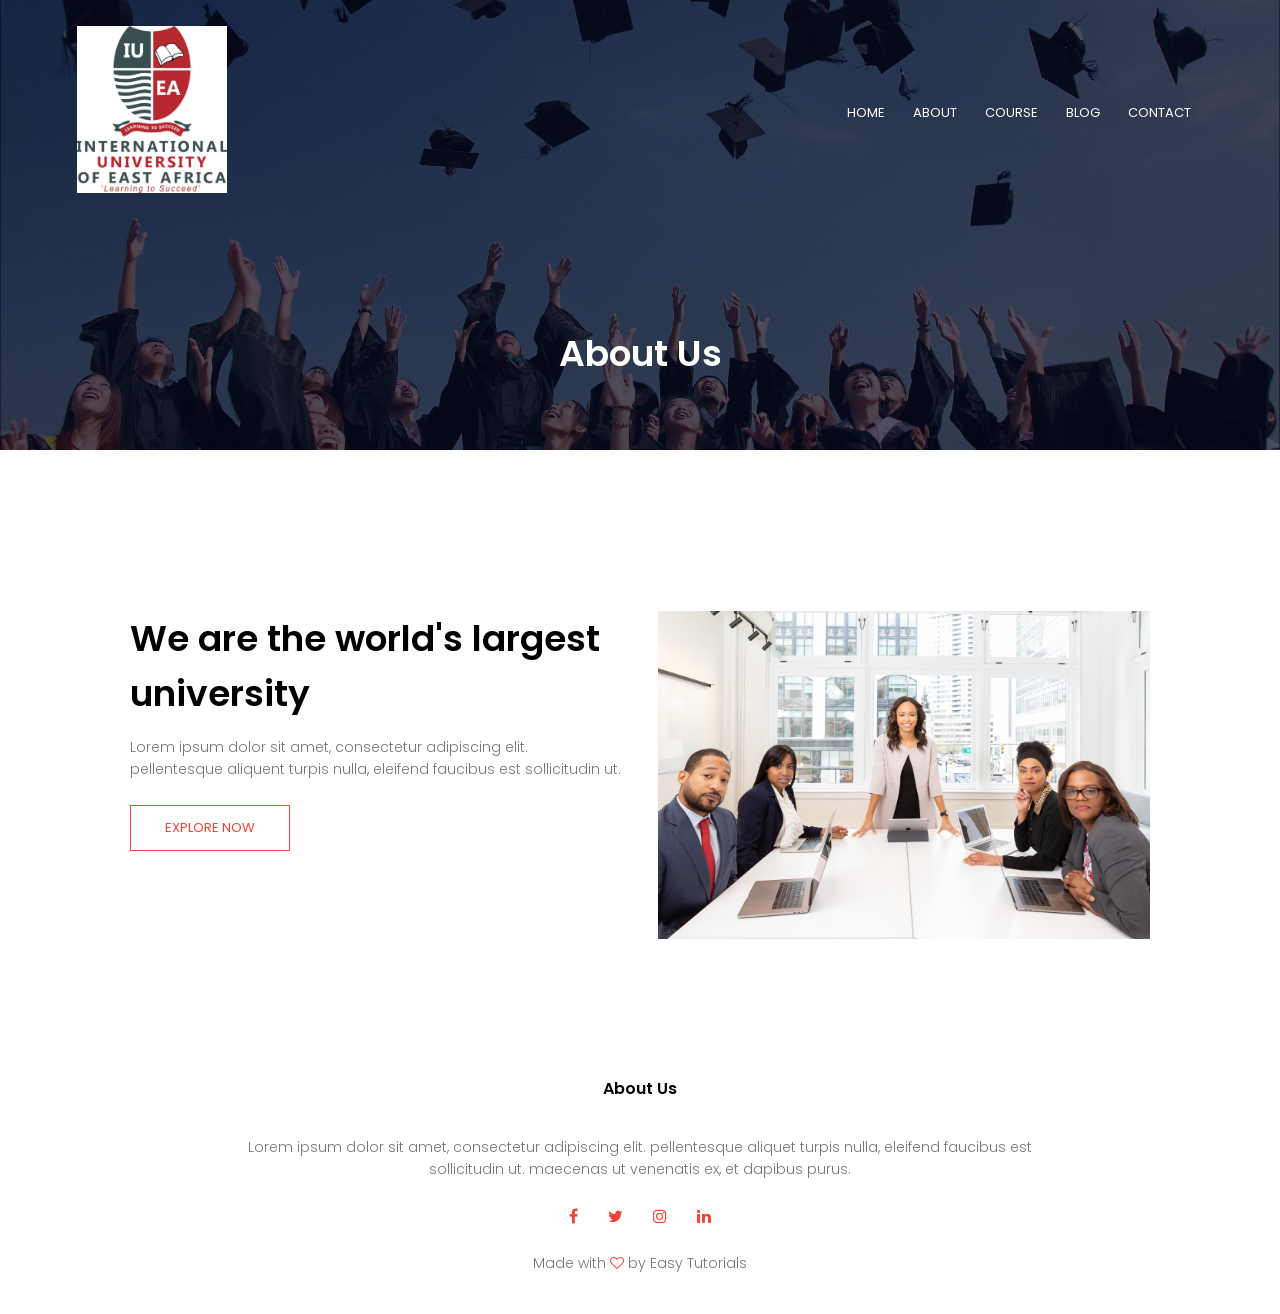
<file: about.html>
<!DOCTYPE html>
<html lang="en">
    
    <head>
        <meta name="viewport" content="width=device-width, intial-scale=1.0">
<title>University Web Design</title>   
        <link rel="stylesheet" href="style.css">
        <link rel="preconnect" href="https://fonts.googleapis.com">
<link rel="preconnect" href="https://fonts.gstatic.com" crossorigin>
<link href="https://fonts.googleapis.com/css2?family=Poppins:ital,wght@0,100;0,200;0,300;0,400;0,500;0,600;0,700;0,800;0,900;1,100;1,200;1,300;1,400;1,500;1,600;1,700;1,800;1,900&display=swap" rel="stylesheet">
  <link rel="stylesheet" href="https://stackpath.bootstrapcdn.com/font-awesome/4.7.0/css/font-awesome.min.css">
    </head>
    <body>
    <section class="sub-header">
        <nav>
            <a href="index.html"><img src="images/International University of East Africa IUEA Logo PNG Vector (PDF) Free Download.jpg"></a>
            <div class="nav-links" id="navLinks">
                <i class="fa fa-times" onclick="hideMenu()"></i>
            <ul>
                <li><a href="index.html">HOME</a></li>
                <li><a href="about.html">ABOUT</a></li>
                <li><a href="course.html">COURSE</a></li>
                <li><a href="blog.html">BLOG</a></li>
                <li><a href="contact.html">CONTACT</a></li>
                
                </ul>
            </div>
<i class="fa fa-bars" onclick="showMenu()"></i>
        </nav>
        <h1>About Us</h1>
        </section>
        
        <section class="about-us">
            <div class="row">
            <div class="about-col">
                <h1>We are the world's largest university</h1>
                <p>Lorem ipsum dolor sit amet, consectetur adipiscing elit. pellentesque aliquent turpis nulla, eleifend faucibus est sollicitudin ut.</p>
                <a href="" class="hero-btn red-btn">EXPLORE NOW</a>
                   </div>
            
                 <div class="about-col">
                    <img src="images/about.jpg">           
                </div>
                
            </div>
        
        
        </section>
        

       
                
          
        
        
          
       
        
        <section class="footer">
        <h4>About Us</h4>
            <p>Lorem ipsum dolor sit amet, consectetur adipiscing elit. pellentesque aliquet turpis nulla, eleifend faucibus est<br> sollicitudin ut. maecenas ut venenatis ex, et dapibus purus.</p>
        <div class="icons">
             <i class="fa fa-facebook"></i>
               <i class="fa fa-twitter"></i>
               <i class="fa fa-instagram"></i>
               <i class="fa fa-linkedin"></i>
               
            </div>
            <p>Made with <i class="fa fa-heart-o"></i> by Easy Tutorials </p>
            
            
        </section>
        
        
        
        
        
    
        <script>
        var  navLinks=document.getElementById("navLinks");   
        function showMenu(){
            navLinks.style.right="0";
        }
             function hideMenu(){
            navLinks.style.right="-200px";
             }
        </script>
        
    </body>
    
    
    
</html>
</file>
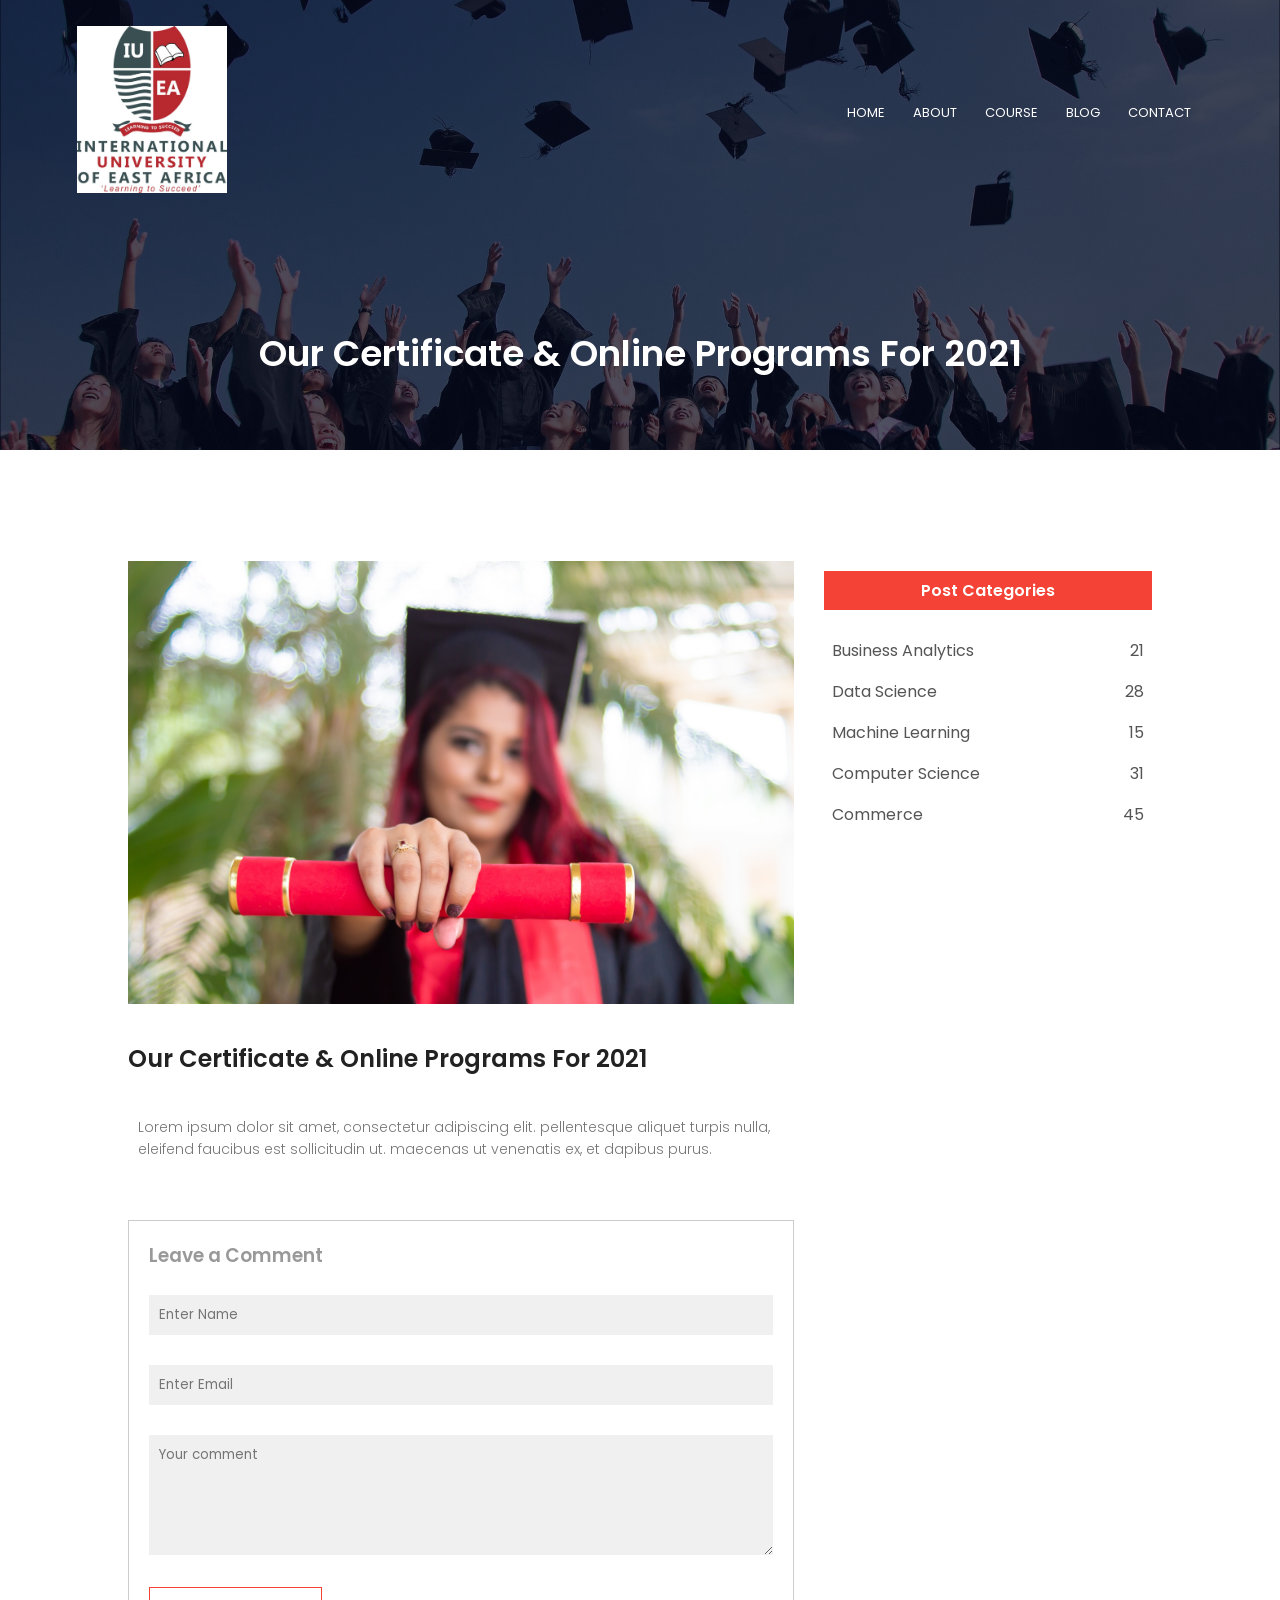
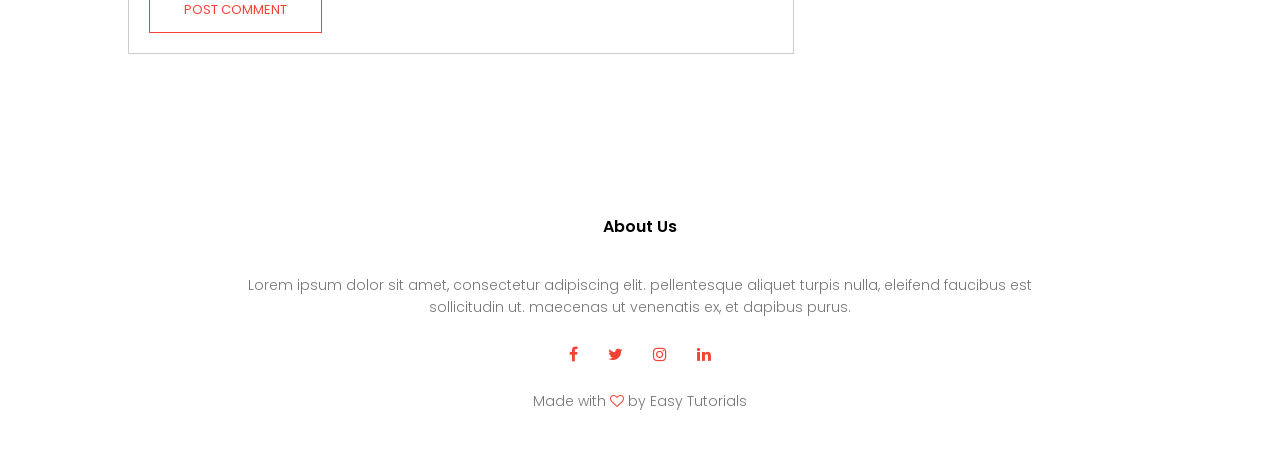
<file: Blog.html>
<!DOCTYPE html>
<html lang="en">
    
    <head>
        <meta name="viewport" content="width=device-width, intial-scale=1.0">
<title>University Web Design</title>   
        <link rel="stylesheet" href="style.css">
        <link rel="preconnect" href="https://fonts.googleapis.com">
<link rel="preconnect" href="https://fonts.gstatic.com" crossorigin>
<link href="https://fonts.googleapis.com/css2?family=Poppins:ital,wght@0,100;0,200;0,300;0,400;0,500;0,600;0,700;0,800;0,900;1,100;1,200;1,300;1,400;1,500;1,600;1,700;1,800;1,900&display=swap" rel="stylesheet">
  <link rel="stylesheet" href="https://stackpath.bootstrapcdn.com/font-awesome/4.7.0/css/font-awesome.min.css">
    </head>
    <body>
    <section class="sub-header">
        <nav>
            <a href="index.html"><img src="images/International University of East Africa IUEA Logo PNG Vector (PDF) Free Download.jpg"></a>
            <div class="nav-links" id="navLinks">
                <i class="fa fa-times" onclick="hideMenu()"></i>
            <ul>
                <li><a href="index.html">HOME</a></li>
                <li><a href="about.html">ABOUT</a></li>
                <li><a href="course.html">COURSE</a></li>
                <li><a href="blog.html">BLOG</a></li>
                <li><a href="contact.html">CONTACT</a></li>
                
                </ul>
            </div>
<i class="fa fa-bars" onclick="showMenu()"></i>
        </nav>
        <h1>Our Certificate & Online Programs For 2021</h1>
        </section>
        
        
        <section class="blog-content">
        <div class="row">
           <div class="blog-left">
           <img src ="images/certificate.jpg">
               <h2>Our Certificate & Online Programs For 2021</h2>
            <p>Lorem ipsum dolor sit amet, consectetur adipiscing elit. pellentesque aliquet turpis nulla, eleifend faucibus est sollicitudin ut. maecenas ut venenatis ex, et dapibus purus.</p>
               
               
            <div class="comment-box">
               <h3>Leave a Comment</h3>
                <form class="comment-form">
                    <input type="text" placeholder="Enter Name">
                 <input type="email" placeholder="Enter Email">
                    <textarea  rows="5" placeholder="Your comment"></textarea>
                <button type="submit" class="hero-btn red-btn">POST COMMENT</button>
                </form>
               
               </div>
               
            </div> 
            
            
            
            <div class="blog-right">
            <h3>Post Categories</h3>
                <div>
                <span>Business Analytics</span>
                    <span>21</span>
                
                </div>
                
                 <div>
                <span>Data Science</span>
                    <span>28</span>
                
                </div>
                
                 <div>
                <span>Machine Learning</span>
                    <span>15</span>
                
                </div>
                
                 <div>
                <span>Computer Science</span>
                    <span>31</span>
                
                </div>
                
                 <div>
                <span>Commerce</span>
                    <span>45</span>
                
                </div>
            
            
            </div> 
            
            
            </div>
        
        
        
        
        </section>
        
       
       
        
        
         
        
          
       
        
        <section class="footer">
        <h4>About Us</h4>
            <p>Lorem ipsum dolor sit amet, consectetur adipiscing elit. pellentesque aliquet turpis nulla, eleifend faucibus est<br> sollicitudin ut. maecenas ut venenatis ex, et dapibus purus.</p>
        <div class="icons">
             <i class="fa fa-facebook"></i>
               <i class="fa fa-twitter"></i>
               <i class="fa fa-instagram"></i>
               <i class="fa fa-linkedin"></i>
               
            </div>
            <p>Made with <i class="fa fa-heart-o"></i> by Easy Tutorials </p>
            
            
        </section>
        
        
        
        
        
    
        <script>
        var  navLinks=document.getElementById("navLinks");   
        function showMenu(){
            navLinks.style.right="0";
        }
             function hideMenu(){
            navLinks.style.right="-200px";
             }
        </script>
        
    </body>
    
    
    
</html>
</file>
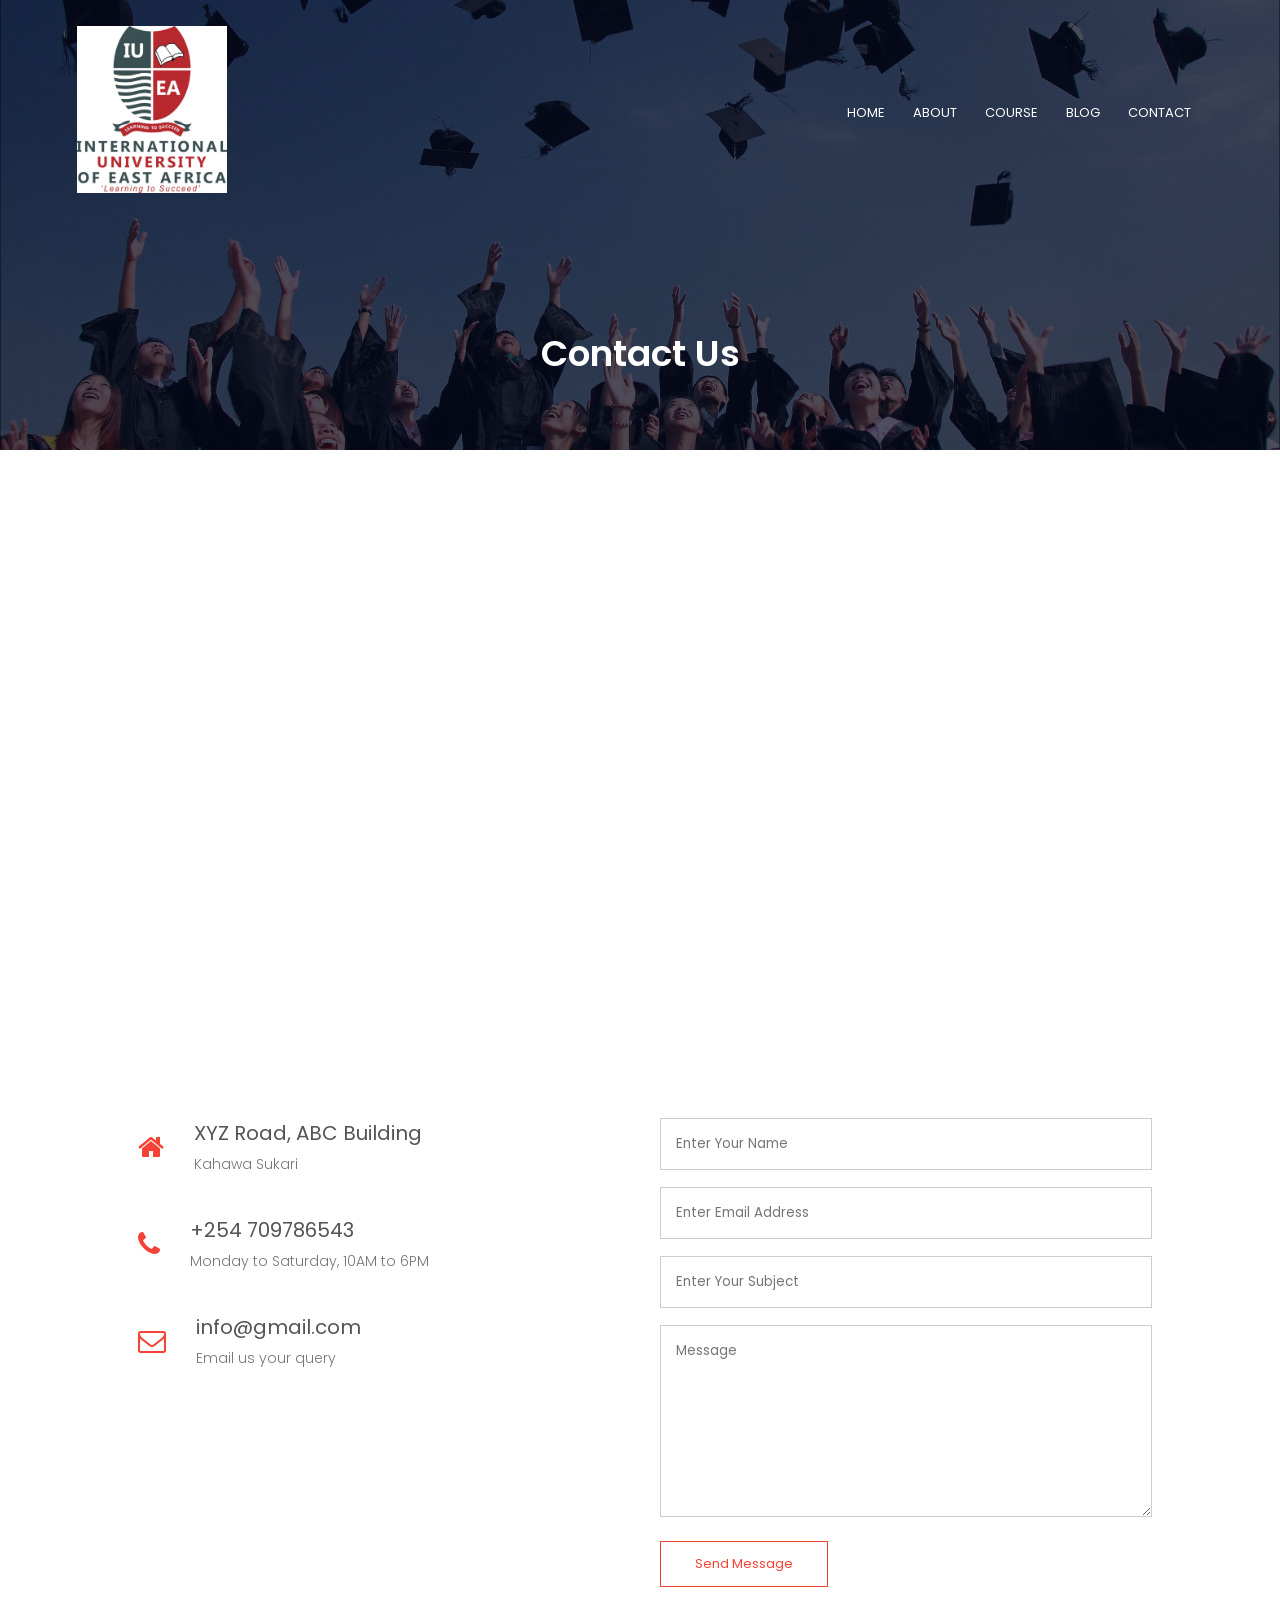
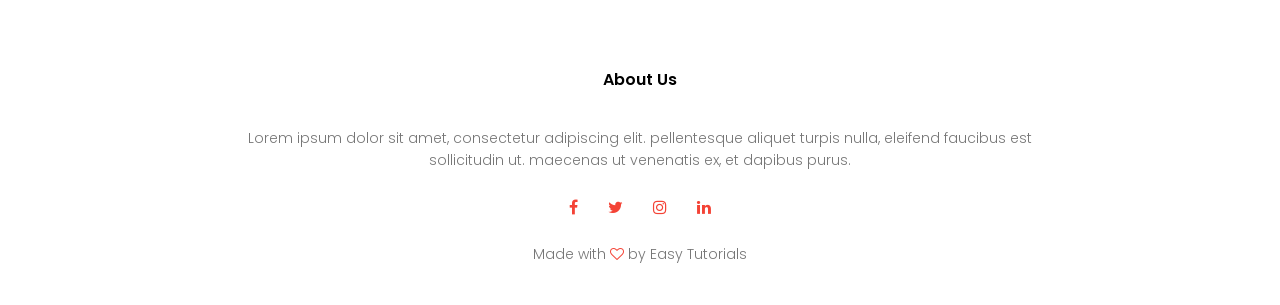
<file: contact.html>
<!DOCTYPE html>
<html lang="en">
    
    <head>
        <meta name="viewport" content="width=device-width, intial-scale=1.0">
<title>University Web Design</title>   
        <link rel="stylesheet" href="style.css">
        <link rel="preconnect" href="https://fonts.googleapis.com">
<link rel="preconnect" href="https://fonts.gstatic.com" crossorigin>
<link href="https://fonts.googleapis.com/css2?family=Poppins:ital,wght@0,100;0,200;0,300;0,400;0,500;0,600;0,700;0,800;0,900;1,100;1,200;1,300;1,400;1,500;1,600;1,700;1,800;1,900&display=swap" rel="stylesheet">
  <link rel="stylesheet" href="https://stackpath.bootstrapcdn.com/font-awesome/4.7.0/css/font-awesome.min.css">
    </head>
    <body>
    <section class="sub-header">
        <nav>
            <a href="index.html"><img src="images/International University of East Africa IUEA Logo PNG Vector (PDF) Free Download.jpg"></a>
            <div class="nav-links" id="navLinks">
                <i class="fa fa-times" onclick="hideMenu()"></i>
            <ul>
                <li><a href="index.html">HOME</a></li>
                <li><a href="about.html">ABOUT</a></li>
                <li><a href="course.html">COURSE</a></li>
                <li><a href="blog.html">BLOG</a></li>
                <li><a href="contact.html">CONTACT</a></li>
                
                </ul>
            </div>
<i class="fa fa-bars" onclick="showMenu()"></i>
        </nav>
        <h1>Contact Us</h1>
        </section>
        
        <section class="location">
        <iframe src="https://www.google.com/maps/embed?pb=!1m10!1m8!1m3!1d15955.81533763677!2d36.9218576!3d-1.1927457500000003!3m2!1i1024!2i768!4f13.1!5e0!3m2!1sen!2ske!4v1734627176700!5m2!1sen!2ske" width="600" height="450" style="border:0;" allowfullscreen="" loading="lazy" referrerpolicy="no-referrer-when-downgrade"></iframe>
                    
        </section>
      
        
        <section class="contact-us">
        <div class="row">
            <div class="contact-col">
            <div>
               <i class="fa fa-home"></i> 
                <span>
                <h5>
                    XYZ Road, ABC Building
                    </h5>
                    <p>Kahawa Sukari</p>
                
                </span>
                
                </div>
            
            
            <div>
               <i class="fa fa-phone"></i> 
                <span>
                <h5>
                    +254 709786543
                    </h5>
                    <p>Monday to Saturday, 10AM to 6PM </p>
                
                </span>
                
                </div>
                 <div>
               <i class="fa fa-envelope-o"></i> 
                <span>
                <h5>
                    info@gmail.com
                    </h5>
                    <p>Email us your query</p>
                
                </span>
                
                </div>
            
            
            </div>
            <div class="contact-col">
            <form action="form-handler.php" method="post">
                <input type="text" name="name" placeholder="Enter Your Name" required>
                 <input type="email" name="email" placeholder="Enter Email Address" required>
                 <input type="text" name="subject" placeholder="Enter Your Subject" required>
                <textarea rows="8" name="message" placeholder="Message" required></textarea>
               <button type="submit" class="hero-btn red-btn">Send Message</button>
                </form>
                
            </div>    
               
            </div>
        </section>

       
                
          
        
        
          
       
        
        <section class="footer">
        <h4>About Us</h4>
            <p>Lorem ipsum dolor sit amet, consectetur adipiscing elit. pellentesque aliquet turpis nulla, eleifend faucibus est<br> sollicitudin ut. maecenas ut venenatis ex, et dapibus purus.</p>
        <div class="icons">
             <i class="fa fa-facebook"></i>
               <i class="fa fa-twitter"></i>
               <i class="fa fa-instagram"></i>
               <i class="fa fa-linkedin"></i>
               
            </div>
            <p>Made with <i class="fa fa-heart-o"></i> by Easy Tutorials </p>
            
            
        </section>
        
        
        
        
        
    
        <script>
        var  navLinks=document.getElementById("navLinks");   
        function showMenu(){
            navLinks.style.right="0";
        }
             function hideMenu(){
            navLinks.style.right="-200px";
             }
        </script>
        
    </body>
    
    
    
</html>
</file>
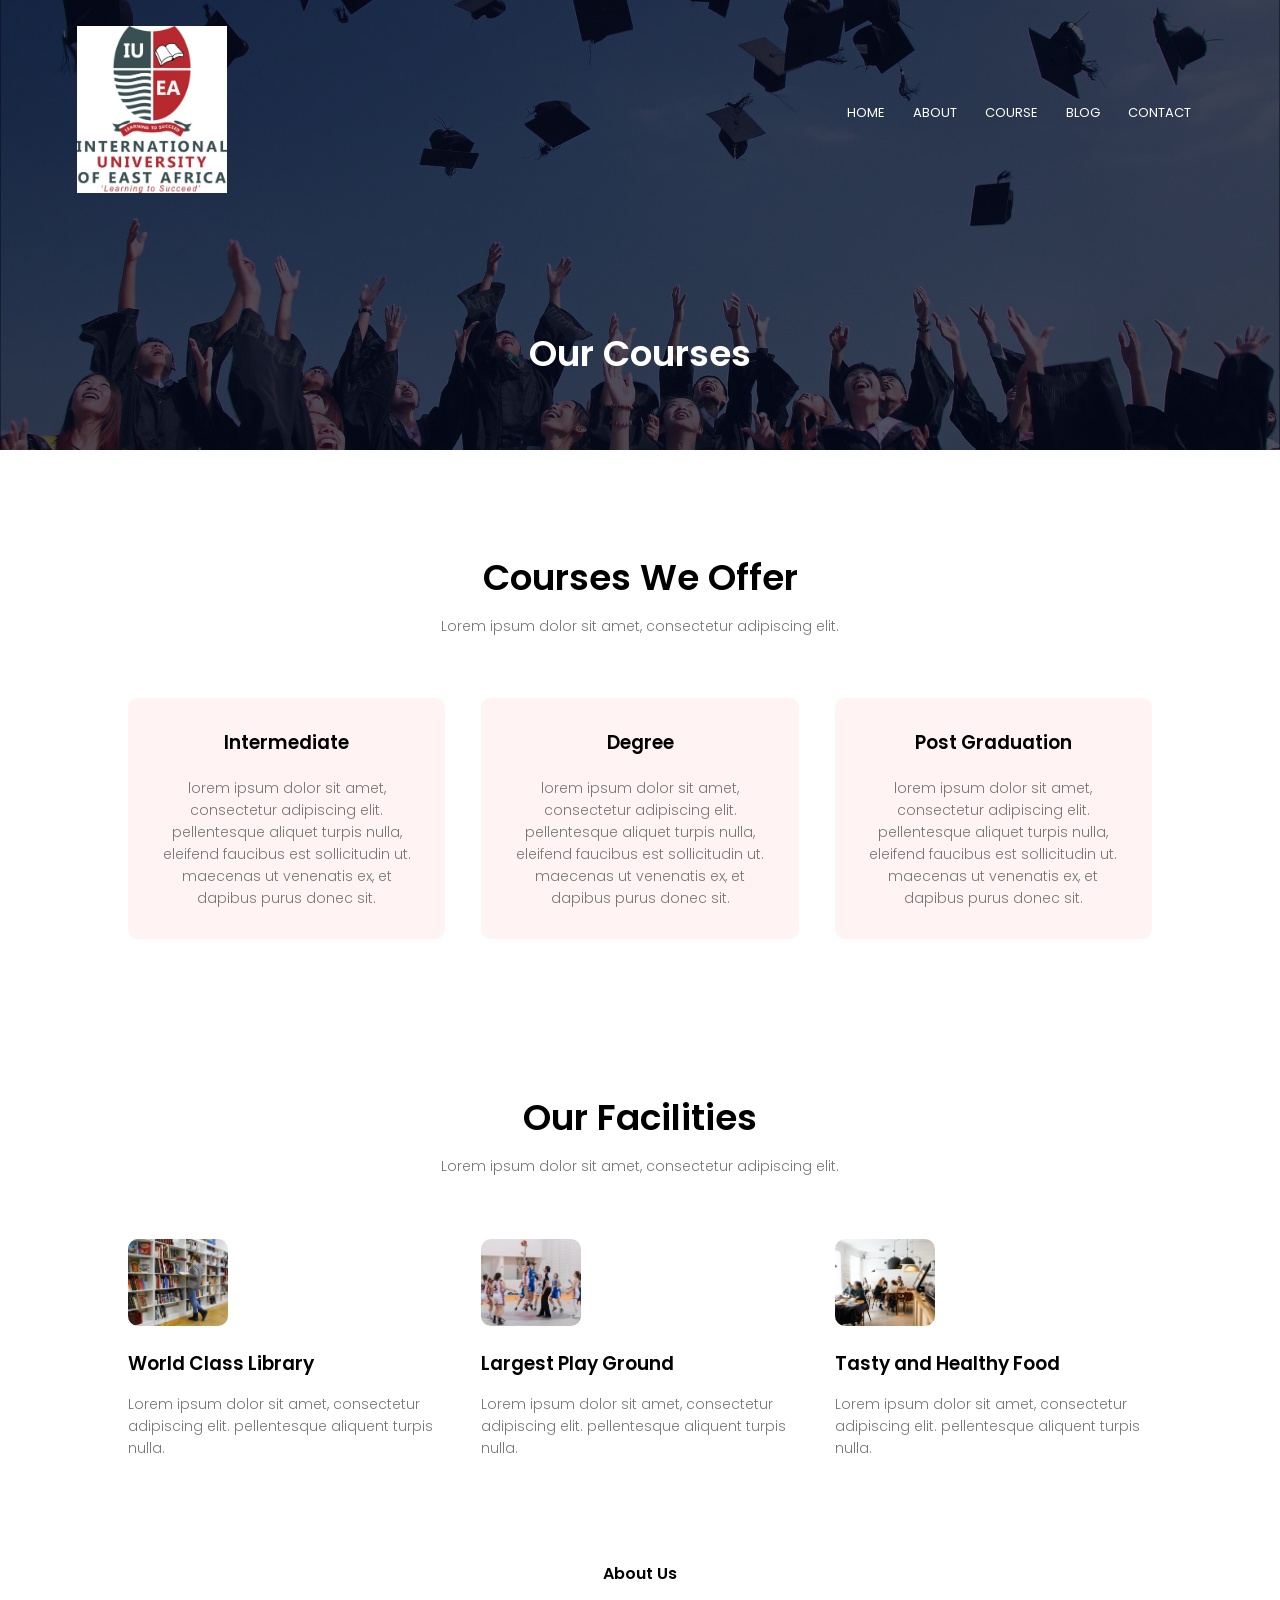
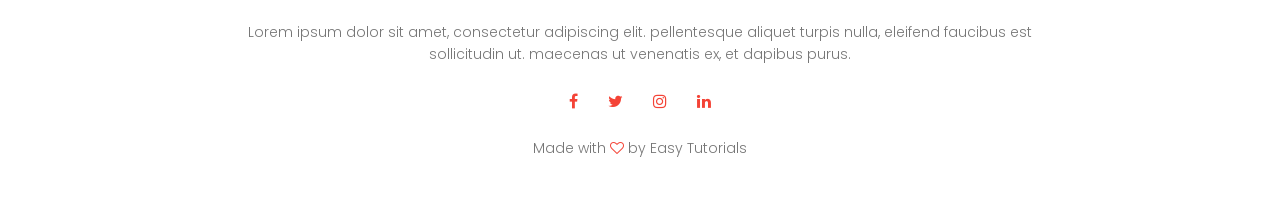
<file: course.html>
<!DOCTYPE html>
<html lang="en">
    
    <head>
        <meta name="viewport" content="width=device-width, intial-scale=1.0">
<title>University Web Design</title>   
        <link rel="stylesheet" href="style.css">
        <link rel="preconnect" href="https://fonts.googleapis.com">
<link rel="preconnect" href="https://fonts.gstatic.com" crossorigin>
<link href="https://fonts.googleapis.com/css2?family=Poppins:ital,wght@0,100;0,200;0,300;0,400;0,500;0,600;0,700;0,800;0,900;1,100;1,200;1,300;1,400;1,500;1,600;1,700;1,800;1,900&display=swap" rel="stylesheet">
  <link rel="stylesheet" href="https://stackpath.bootstrapcdn.com/font-awesome/4.7.0/css/font-awesome.min.css">
    </head>
    <body>
    <section class="sub-header">
        <nav>
            <a href="index.html"><img src="images/International University of East Africa IUEA Logo PNG Vector (PDF) Free Download.jpg"></a>
            <div class="nav-links" id="navLinks">
                <i class="fa fa-times" onclick="hideMenu()"></i>
            <ul>
                <li><a href="index.html">HOME</a></li>
                <li><a href="about.html">ABOUT</a></li>
                <li><a href="course.html">COURSE</a></li>
                <li><a href="blog.html">BLOG</a></li>
                <li><a href="contact.html">CONTACT</a></li>
                
                </ul>
            </div>
<i class="fa fa-bars" onclick="showMenu()"></i>
        </nav>
        <h1>Our Courses</h1>
        </section>
        
         <section class="course">
            <h1>Courses We Offer</h1>
            <p>Lorem ipsum dolor sit amet, consectetur adipiscing elit.</p>  
            <div class="row">
            <div class="course-col">
                <h3>Intermediate</h3>
                <p>lorem ipsum dolor sit amet, consectetur adipiscing elit.<br>pellentesque aliquet turpis nulla, eleifend faucibus est sollicitudin ut.<br>maecenas ut venenatis ex, et dapibus purus donec sit.</p>
                
                </div>
                
             <div class="course-col">
                <h3>Degree</h3>
                <p>lorem ipsum dolor sit amet, consectetur adipiscing elit.<br>pellentesque aliquet turpis nulla, eleifend faucibus est sollicitudin ut.<br>maecenas ut venenatis ex, et dapibus purus donec sit.</p>
                
                </div>
                
                
               <div class="course-col">
                <h3>Post Graduation</h3>
                <p>lorem ipsum dolor sit amet, consectetur adipiscing elit.<br>pellentesque aliquet turpis nulla, eleifend faucibus est sollicitudin ut.<br>maecenas ut venenatis ex, et dapibus purus donec sit.</p>
                
                </div>
                
                
            </div>
            
               
        </section>
        
        <section class="facilities">
        <h1>Our Facilities</h1>
          <p>Lorem ipsum dolor sit amet, consectetur adipiscing elit.</p>
       <div class="row">
         <div class="facilities-col">
           <img src="images/library.png">
             <h3>World Class Library</h3>
             <p>Lorem ipsum dolor sit amet, consectetur adipiscing elit. pellentesque aliquent turpis nulla.</p>
           
           </div>
           
            <div class="facilities-col">
           <img src="images/basketball.png">
             <h3>Largest Play Ground</h3>
             <p>Lorem ipsum dolor sit amet, consectetur adipiscing elit. pellentesque aliquent turpis nulla.</p>
           
           </div>
           
            <div class="facilities-col">
           <img src="images/cafeteria.png">
             <h3>Tasty and Healthy Food</h3>
             <p>Lorem ipsum dolor sit amet, consectetur adipiscing elit. pellentesque aliquent turpis nulla.</p>
           
           </div>
           </div> 
        
        
          </section>   
        
        
        
        

       
                
          
        
        
          
       
        
        <section class="footer">
        <h4>About Us</h4>
            <p>Lorem ipsum dolor sit amet, consectetur adipiscing elit. pellentesque aliquet turpis nulla, eleifend faucibus est<br> sollicitudin ut. maecenas ut venenatis ex, et dapibus purus.</p>
        <div class="icons">
             <i class="fa fa-facebook"></i>
               <i class="fa fa-twitter"></i>
               <i class="fa fa-instagram"></i>
               <i class="fa fa-linkedin"></i>
               
            </div>
            <p>Made with <i class="fa fa-heart-o"></i> by Easy Tutorials </p>
            
            
        </section>
        
        
        
        
        
    
        <script>
        var  navLinks=document.getElementById("navLinks");   
        function showMenu(){
            navLinks.style.right="0";
        }
             function hideMenu(){
            navLinks.style.right="-200px";
             }
        </script>
        
    </body>
    
    
    
</html>
</file>
<file: style.css>
*{
    margin:0;
    padding:0;
     font-family: "Poppins", sans-serif;
}
.header{
    min-height:100vh;
    width:100%;
    background-image:linear-gradient(rgba(4,9,30,0.7),rgba(4,9,30,0.7)),url(images/banner.png);
    background-position: center;
    background-size: cover;
    position: relative;
}
nav{
    display:flex;
    padding:2% 6%;
    justify-content:space-between;
    align-items:center;
}
nav img{
    width:150px;
}
.nav-links{
    flex:1;
    text-align:right;
}
.nav-links ul li{
    list-style:none;
   display:inline-block;
    padding: 8px 12px;
   position: relative;
}
.nav-links ul li a{
    color:#fff;
    text-decoration:none;
    font-size: 13px;
} 
.nav-links ul li::after{
    content:'';
        width:0%;
    height:2px;
    background:#f44336;
    display:block;
    margin:auto;
    transition:0.5s;
}
.nav-links ul li:hover::after{
    width:100%;

}
.text-box{
    width:90%;
    color:#fff;
    position:absolute;
    top:50%;
        left:50%;
        transform:translate(-50%,-50%);
    text-align:center;
        
}
.text-box h1{
    font-size:62px;
}
.text-box p{
    margin:10px 0 40px;
    font-size:14px;
    color:#fff;
}
.hero-btn{
 display:inline-block;
    text-decoration:none;
    color:#fff;
    border: 1px solid #fff;
    padding: 12px 34px;
    font-size:13px;
    background: transparent;
    position:relative;
    cursor:pointer;
}
.hero-btn:hover{
    border: 1px solid #f44336;
    background: #f44336;
    transition: 1s;
}
nav .fa{
    display:none;
}

@media(max-width:700px){
    .text-box h1{
        font-size:20px;
    }
    .nav-links ul li{
        display:block;
    }
    .nav-links{
        position:fixed;
        background: #f44336;
        height:100vh;
        width: 200px;
        top: 0;
        right:-200px;
        text-align: left;
        z-index:2;
        transition: 1s;
        
    }
    nav .fa{
        display:block;
        color: #fff;
        margin: 10px;
        font-size: 22px;
        cursor:pointer;
    }
    .nav-links ul{
        padding:30px;
    }
        
    }
.course{
    width: 80%;
    margin: auto;
    text-align: center;
    padding-top: 100px;
}
h1{
    font-size: 36px;
    font-weight: 600;
}
p{
    color:#777;
    font-size: 14px;
    font-weight:300;
    line-height: 22px;
    padding: 10px;
}
.row{
    margin-top:5%;
    display: flex;
    justify-content: space-between;

}
.course-col{
    flex-basis: 31%;
    background:#fff3f3;
    border-radius: 10px;
    margin-bottom: 5%;
    padding: 20px 12px;
    box-sizing: border-box;
}
h3{
    text-align:center;
    font-weight: 600;
    margin: 10px 0;
    transition:0.5s;
}

.course-col:hover{
    box-shadow: 0 0 20px rgba(0,0,0,0.2)   
}
@media(max-width:700px){
    .row{
        flex-direction:column;
    }
}


.campus{
    width: 80%;
        margin: auto;
    text-align: center;
    padding-top: 50px;
}
.campus-col{
    flex-basis: 32%;
    border-radius:10px;
    margin-bottom: 30px;
    position: relative;
    overflow: hidden;
}   
.campus-col img{
    width:100%;
    display:block;
}
.layer{
    background:transparent;
    height:100%;
    width:100%;
    position:absolute;
    top: 0;
    left: 0;
    transition:0.5s;
}
.layer:hover{
 background: rgba(226,0,0,0.7);  
}
.layer h3{
 width:100px;
    font-weight:500;
    color:#fff;
    font-size:26px;
    bottom: 0;
    left: 50%;
    transform: translatex(-50%);
    position: absolute;
    opacity:0;
        transition:0.5s;
}
.layer:hover h3{
 bottom:49%;
    opacity:1;
}


.facilities{
 width:80%;
     margin:auto;
    text-align:center;
    padding-top:100px;
}

.facilities-col{
flex-basis:31%;
 border-radius:10px;
    margin-bottom:5%;
    text-align:left;
}
.facilities-col img{
 width:100px;
    border-radius:10px;
}
.facilities-col p{
 padding:0;   
}
.facilities-col h3{
 margin-top:16px;
    margin-bottom:15px;
    text-align: left;
}

.testimonials{
 width:80%;
    margin:auto;
    padding-top:100px;
    text-align:center;
}
.testimonial-col{
 flex-basis:44%;
    border-radius:10px;
    margin-bottom:5%;
    text-align:left;
    background:#fff3f3;
    padding:25px;
    cursor:pointer;
    display:flex;
}
.testimonial-col img{
 height:40px;
    margin-left:5px;
        margin-right:30px;
    border-radius:50%;
}
.testimonial-col p{
 padding:0;   
}
.testimonial-col h3{
 margin-top:15px;
  text-align:left;  
}
.testimonial-col .fa{
    color:#f44336;
}
@media(max-width: 700px){
    .testimonial-col img{
    margin-left:0;
        margin-right:15px;
}
}

.cta{
 margin:100px auto;   
  width: 80%;  
    background-image: linear-gradient(rgba(0,0,0,0.7),rgba(0,0,0,0.7)),url(images/banner2.jpg);
    background-position:center;
    background-size:cover;
    border-radius:10px;
    text-align:center;
    padding:100px 0;
}
.cta h1{
    color:#fff;
    margin-bottom:40px;
    padding:0;
}
@media(max-width:700px){
    .cta h1
    {
     font-size:24px;   
    }
}

.footer{
 width:100%;
    text-align:center;
    padding:30px 0;    
}
.footer h4{
    margin-bottom:25px;
    margin-top:20px;
    font-weight:600;
}
.icons .fa{
color:#f44336;
    margin: 0 13px;
    cursor:pointer;
    padding:18px 0;
}
.fa-heart-o{
    color:#f44336;
}

/*--------about us page---------*/

.sub-header{
    height:50vh;
    width:100%;
    background-image:linear-gradient(rgba(4,9,30,0.7),rgba(4,9,30,0.7)),url(images/background.jpg);
    background-position:center;
    background-size:cover;
    text-align:center;
    color:#fff;
}
.sub-header h1{
    margin-top:100px;
    
}

.about-us{
  width:80%;
   margin:auto;
    padding-top:80px;
    padding-bottom:50px;
}
.about-col{
 flex-basis:48%;
    padding:30px  2px;
}
.about-col img{
 width:100%;   
}
.about-col h1{
 padding-top:0;   
}
.about-col p{
    padding: 15px 0 25px;
}
.red-btn{
    border: 1px solid #f44336;
    background:transparent;
    color:#f44336;
    
}
.red-btn:hover{
 color:#fff;   
}

.blog-content{
 width:80%;
    margin:auto;
    padding:60px 0;
}
.blog-left{
    flex-basis:65%;
}
.blog-left img{
 width:100%;    
}
.blog-left h2{
 color:#222;
    font-weight:600;
    margin: 30px 0;
}
.blog-left{
    color:#999;
    padding:0;
}

.blog-right{
 flex-basis:32%;   
}
.blog-right h3{
 background:#f44336;
    color:#fff;
    padding:7px 0;
    font-size:16px;
    margin-bottom:20px;
}
.blog-right div{
    display:flex;
    align-items:center;
    justify-content: space-between;
    color:#555;
    padding:8px;
    box-sizing:border-box;
}

.comment-box{
    border:1px solid #ccc;
    margin:50px 0;
    padding:10px 20px;
}
.comment-box h3{
  text-align:left;  
}
.comment-form input, .comment-form textarea{
    width:100%;
    padding:10px;
    margin: 15px 0;
    box-sizing: border-box;
    border:none;
    outline:none;
    background:#f0f0f0;
}
.comment-form button{
margin: 10px 0;    
}
@media(max-width:700px){
    .sub-header h1{
        font-size:24px;
    }
}
.location{
      width:80%;
        margin:auto;
        padding:80px 0;
    }
.location iframe{
 width:100%;   
}
.contact-us{
    width:80%;
    margin: auto;
}
.contact-col{
    flex-basis:48%;
    margin-bottom: 30px;
}
.contact-col div{
 display:flex;
    align-items: center;
    margin-bottom:40px;
}
.contact-col div .fa{
    font-size:28px;
    color:#f44336;
    margin: 10px;
    margin-right: 30px;
}
.contact-col div p{
    padding: 0;
}
.contact-col div h5{
font-size:20px;  
    margin-bottom:5px;
    color: #555;
    font-weight:400;
}
.contact-col input, .contact-col textarea{
    width:100%;
    padding:15px;
    margin-bottom:17px;
    outline:none;
    border: 1px solid #ccc;
    box-sizing: border-box;
}
</file>
